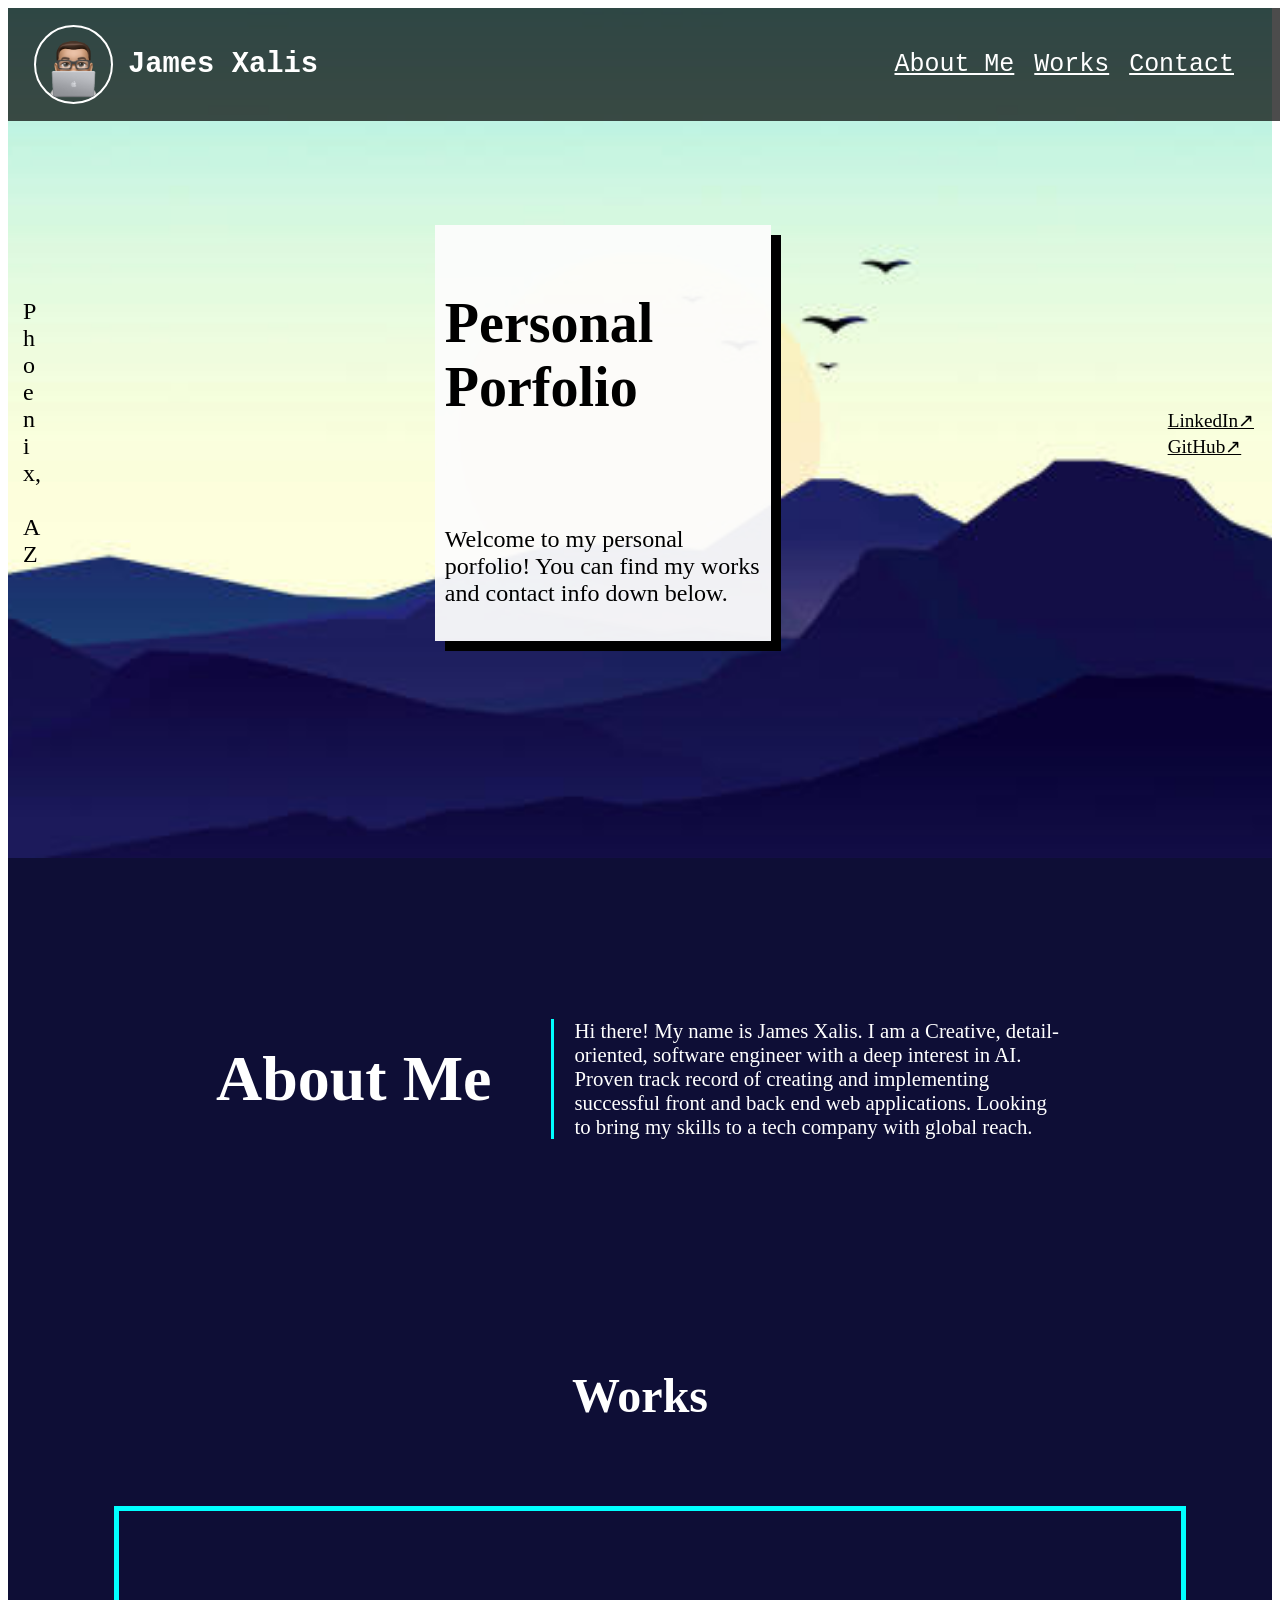
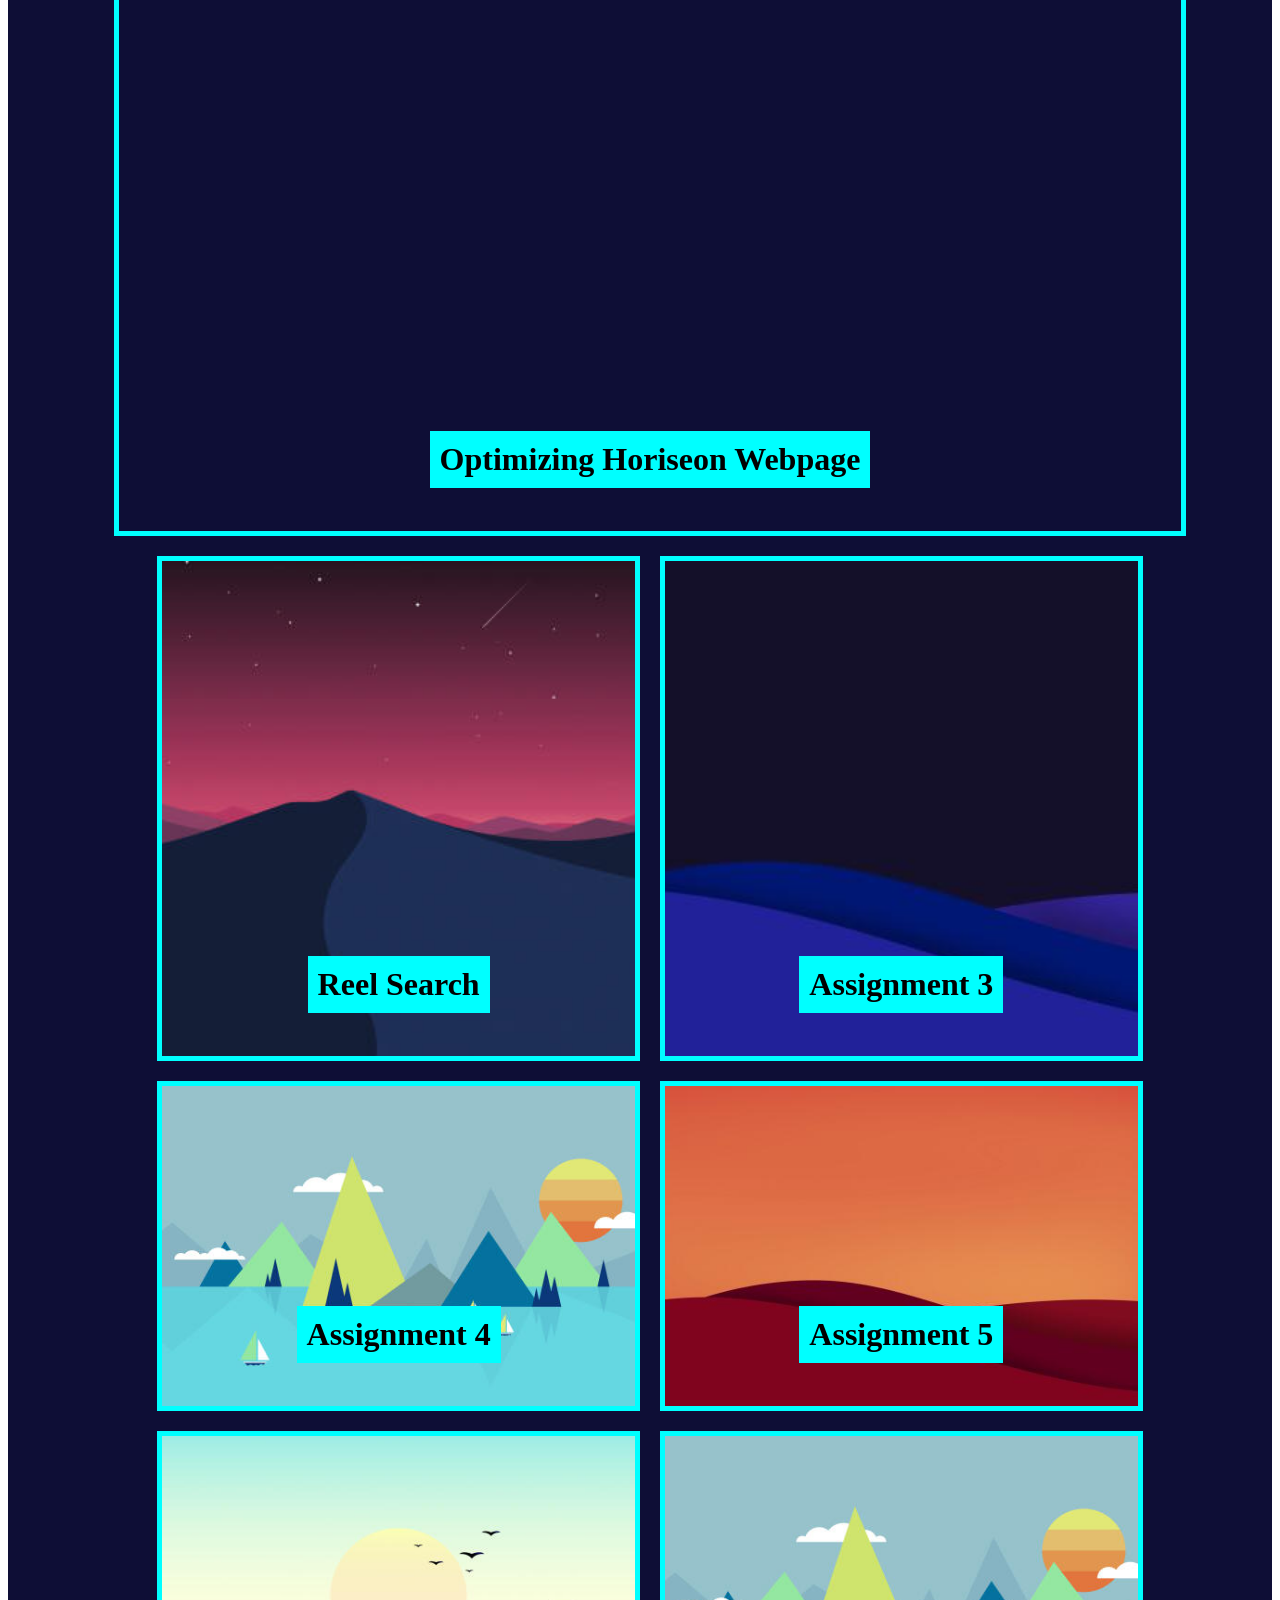
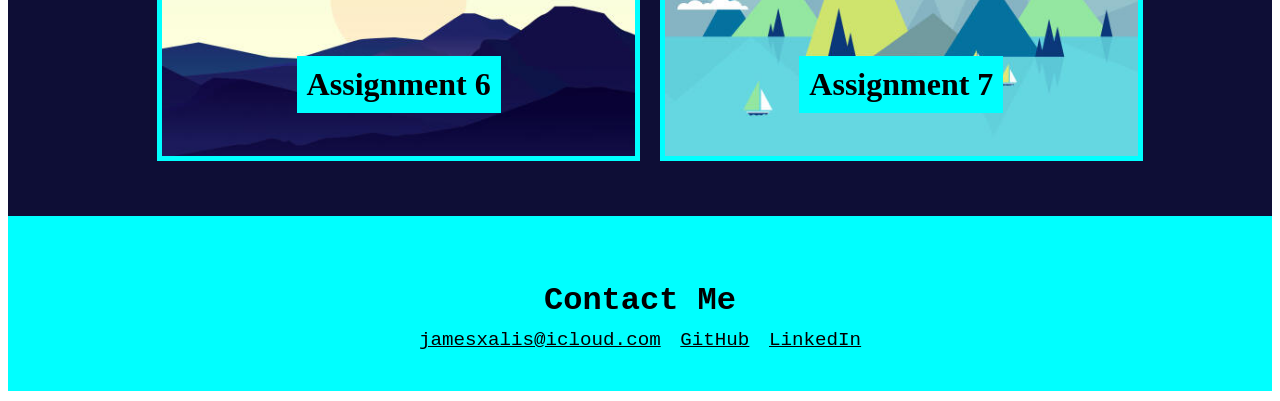
<file: index.html>
<!DOCTYPE html>
<html lang="en">
<head>
    <meta charset="UTF-8">
    <meta http-equiv="X-UA-Compatible" content="IE=edge">
    <meta name="viewport" content="width=device-width, initial-scale=1.0">
    <title>James' Portfolio</title>
    <link rel="stylesheet" href="./assets/css/style.css">
</head>
<body>
    <header>
        <div>
            <img src="./assets/images/84CAF336-95F4-4310-8348-170C365D10E9.png" alt="Picture of myself">
            <h2>James Xalis</h2>
        </div>
        <nav>
            <a href="#middle-section">About Me</a> 
            <a href="#middle-header">Works</a>
            <a href="#footer">Contact</a>
        </nav>
    </header>
    <main>
        <section id="top-section" aria-label="Background image of cartoon sky with clouds and hot air balloon in center">
            <div id="left-city">
                <p>P<br>h<br>o<br>e<br>n<br>i<br>x,<br><br>A<br>Z</p>
            </div>
            <div id="center-title">
                <h3>Personal Porfolio</h3>
                <p><br>Welcome to my personal porfolio! You can find my works and contact info down below.</p>
            </div>
            <div id="right-outgoing">
                <a target="_blank" href="https://www.linkedin.com/in/jamesxalis/">LinkedIn↗</a>
                <a target="_blank" href="https://www.github.com/JamesXalis">GitHub↗</a>
            </div>
        </section>
        <section id="middle-section">
            <section id="about-me">
                <h3>About Me</h3>
                <p>Hi there! My name is James Xalis. I am a Creative, detail-oriented, software engineer with a deep interest in AI. Proven track record of creating and implementing successful front and back end web applications. Looking to bring my skills to a tech company with global reach.</p>
            </section>
            <h3 id="middle-header">Works</h3>
            <section id="middle-content">
                <a target="_blank" href="http://www.github.com/JamesXalis/" class="content-card" id="assignment1" aria-label="Background image of Horiseon Webpage that I optimized">
                    <div></div>
                    <p>This repository is a task at optimizing an already developed webpage with refining CSS selectors and properties and making the HTML elements more accessible.</p>
                    <h4>Optimizing Horiseon Webpage</h4>
                </a>
                <a class="content-card" id="assignment2" aria-label="Background image of cactus in foreground and daytime in back" href="https://github.com/JamesXalis/Reel_Search" target="_blank">
                    <div></div>
                    <p>Users can input a movie and recive information back about the movie, along with a trailer. The User can also pick a random movie and create a list of movies they would like to watch.</p>
                    <h4>Reel Search</h4>
                </a>
                <div class="content-card" id="assignment3" aria-label="Background image of Phoenix, AZ from hilltop POV">
                    <div></div>
                    <p>Lorem ipsum dolor sit amet, consectetur adipiscing elit.</p>
                    <h4>Assignment 3</h4>
                </div>
                <div class="content-card" id="assignment4" aria-label="Background image of cactus in foreground with plateus in back">
                    <div></div>
                    <p>Lorem ipsum dolor sit amet, consectetur adipiscing elit.</p>
                    <h4>Assignment 4</h4>
                </div>
                <div class="content-card" id="assignment5" aria-label="Background image of cartoon sunset with red theme color">
                    <div></div>
                    <p>Lorem ipsum dolor sit amet, consectetur adipiscing elit.</p>
                    <h4>Assignment 5</h4>
                </div>
                <div class="content-card" id="assignment6" aria-label="Background image of cartoon sunset with blue theme color">
                    <div></div>
                    <p>Lorem ipsum dolor sit amet, consectetur adipiscing elit.</p>
                    <h4>Assignment 6</h4>
                </div>
                <div class="content-card" id="assignment7" aria-label="Background image of beach with smoothly rounded rocks">
                    <div></div>
                    <p>Lorem ipsum dolor sit amet, consectetur adipiscing elit.</p>
                    <h4>Assignment 7</h4>
                </div>
            </section>
            <!-- <aside>
                <div>
                    <img src="" alt="">
                    <h4>Project 1</h4>
                </div>
                <div>
                    <img src="" alt="">
                    <h4>Project 2</h4>
                </div>
                <div>
                    <img src="" alt="">
                    <h4>Project 3</h4>
                </div>
            </aside> -->
        </section>
    </main>
    <footer id="footer">
        <h2>Contact Me</h2>
        <div>
            <a target="_blank" href="https://www.outlook.com">jamesxalis@icloud.com</a>
            <a target="_blank" href="https://www.github.com/JamesXalis">GitHub</a>
            <a target="_blank" href="https://www.LinkedIn.com/in/jamesxalis/">LinkedIn</a>
        </div>
    </footer>
</body>
</html>
</file>
<file: assets/css/style.css>
/* Header Styling begins here */
header {
    background-color: rgba(0,0,0,70%);
    display: flex;
    padding: 6px;
    justify-content: space-between;
    color: white;
    font-family: monospace, Arial, Helvetica, sans-serif;
    width: 100%;
    position: fixed;
}

header a, header a:visited, header a:hover, header a:active {
    color: inherit;
    font-size: 1.2em;
}

/* header left side properties applied in the next 3 selectors */
header div {
    display: flex;
    align-items: center;
    justify-content: start;
    padding: 10px 20px 10px 10px;
    margin-left:10px;
    width: 50%;
}

header div img {
    width: 75px;
    height: 75px;
    border-radius: 50%;
    border: 2px solid white;
}

header div h2 {
    font-size: 1.8em;
    padding-left: 15px;
}

/* header right side properties applied in next 2 selectors */
header nav {
    display: flex;
    align-items: center;
    padding: 10px 10px 10px 15px;
    font-size: 1.3em;
    justify-content:end;
    width: 40%;
    margin-right: 40px;
}

header nav a {
    padding: 10px;
}

/* main code begins here */
main {
    background-color:lightblue;
}


#top-section {
    width: 100%;
    height: 850px;
    display: flex;
    justify-content: space-between;
    align-items: center;
    background-image: url("../images/artistic_sunrise_4k_blue_mountains.jpg");
    background-size: cover;
    background-position: center;
}

/* top middle left side */
#left-city {
    margin-left: 15px;
    font-size: 1.5em;
}

/* top middle center side where it says personal portfolio */
#center-title {
    max-width: 25%;
    min-width: auto;
    background-color:rgba(252,252,252,95%);
    display: flex;
    flex-direction: column;
    box-shadow: 10px 10px;
    padding: 10px;
}

#center-title h3 {
    font-size: 5em;
}

#center-title p {
    font-size: 1.5em;
}

/* add outgoing links to the right side */
#right-outgoing {
    margin-right: 15px;
    font-size: 1.2em;
}

#right-outgoing a, #right-outgoing a:visited, #right-outgoing a:hover, #right-outgoing a:active {
    display:block;
    margin: 3px;
    color:inherit;
}

/* middle section with about me and projects */
#middle-section {
    display:flex;
    background-color: rgba(14,14,54,100%);
    color: white;
    flex-wrap: wrap;
    justify-content: space-around;
    padding-bottom:40px;
}

/* about me begins here */
#about-me {
    display: flex;
    margin: 120px 20px 120px 20px;
    justify-content: center;
    align-items: center;
}

#about-me h3 {
    padding-right:40px;
    font-size: 4em;
}

#about-me p {
    max-width: 40%;
    font-size: 1.3em;
    margin-left: 20px;
    border-left: 3px solid aqua;
    padding-left: 20px;
}

/* works begin here*/
#middle-header {
    width: 100%;
    text-align: center;
    padding: 20px 0px 20px 0px;
    font-size: 3em;
}

#middle-content {
    width:85%;
    padding: 5px;
    margin-left: 20px;
    display: flex;
    flex-wrap: wrap;
    justify-content: center;
    flex-shrink: 0;

}

/* background images for all placeholder projects */

/* assignment 1 has unique properties since it is bigger than the rest of the works */
#assignment1 {
    background-image: url("../");
    min-width: 96%;
    min-height: 600px;
    padding: 20px 15px 0px;
    }

#assignment1:hover p {
    max-width: 60%;
}

#assignment2 {
    background-image: url("../images/amazing_desert_hd_cool_aesthetic.jpg");
    }

#assignment3 {
    background-image: url("../images/style.jpeg");
    }

#assignment4 {
    background-image: url("../images/explorer_of_the_lake.jpg");
    }

#assignment5 {
    background-image: url("../images/tic_sunset_hills.jpg");
    }

#assignment6 {
    background-image: url("../images/artistic_sunrise_4k_blue_mountains.jpg");
    }

#assignment7 {
    background-image: url("../images/explorer_of_the_lake.jpg");
}

/*class properties applied to all works*/
.content-card {
    margin: 10px;
    width:48%;
    padding: 20px 0px 0px 0px;
    text-align: center;
    border: 5px solid aqua;
    display: flex;
    flex-direction: column;
    justify-content: space-between;
    flex-wrap: wrap;
    align-items: center;
    min-height: 300px;
    background-size: cover;
    background-position: center;
    text-decoration: none;
}

.content-card:hover {
    cursor: pointer;
}

.content-card h4 {
    max-width: 50%;
    background-color:aqua;
    padding: 10px;
    font-size:2em;
    color:black;
    margin-top: 10px;
}

.content-card p {
    visibility:hidden;
    max-width: 40%;
    font-size: 1.5em;
    background-color: rgba(255,255,255,92%);
    color: rgba(0,0,0,100%);
    box-shadow: 10px 10px;
    padding: 10px;
}

.content-card:hover p {
    visibility: visible;
}

/* properties applied to aside */
#middle-section aside {
    width: 10%;
    padding: 5px;
    background-color: rgba(255,255,255,30%);
    margin: 14px 30px 0px 0px;
    display: flex;
    flex-wrap: wrap;
    justify-content: center;
    align-items:center;
}

#middle-section aside div {
    display: flex;
    flex-direction: column;
    justify-content: space-evenly;
    align-items: center;
    font-size: 1.3em;
    
}

#middle-section aside img {
    width: 85%;
    border-radius:50%;
    border: 5px solid rgba(14,14,54,100%);
    margin-bottom: 20px;
}

/* styling for footing applied here */
footer {
    background-color:aqua;
    padding: 40px;
    text-align: center;
    font-family: monospace, Arial, Helvetica, sans-serif;
}

footer h2 {
    font-size: 2em;
    margin-bottom: 10px;
}

footer a, footer a:visited, footer a:hover, footer a:active {
    font-size: 1.2em;
    margin:5px;
    color:inherit;
}

/* although not necessary, media queries for 1763px and 1400px width have been added b/c webpage started to break at these breakpoints */
@media screen and (max-width: 1763px) {
    .content-card:not(#assignment1) {
        width: 44%;
    }
}

@media screen and (max-width: 1400px) {
    #center-title h3 {
        font-size: 3.5em;
        font-weight:bold;
    }
    #middle-section aside {
        flex-direction: row;
        width: 90%;
        flex-wrap: nowrap;
        justify-content: space-evenly;
        align-items: center;
        margin: 10px;
    }
    #middle-section aside div {
        max-width: 25%;
    }

}

@media screen and (max-width: 992px) {
    #center-title h3 {
        font-size: 2.5em;
        font-weight: bolder;
    }
    .content-card:not(#assignment1) h4 {
        font-size: 1.5em;
    }
    .content-card:not(#assignment1) p {
        font-size: 1.2em;
    }
}

@media screen and (max-width: 768px) {
    main {
        width: 100%;
    }
    header {
        flex-direction: column;
        align-items: center;
        justify-content: center;
        position:static;
        background-color: rgba(14,14,54,100%);
    }
    header div, header nav {
        width: 95%;
        margin: 0px;
        padding:5px 0px;
        justify-content: center;
        flex-direction: column;
    }
    header div h2{
        font-size: 3em;
        padding-top: 20px;
    }
    header nav a {
        margin:0px;
        padding: 10px;
    }
    #top-section {
        justify-content: center;
    }
    #left-city {
        display:none;
    }
    #center-title {
        max-width: 50%;
    }
    #center-title h3 {
        font-size: 3em;
    }
    #right-outgoing {
        display:none;
    }
    .content-card:not(#assignment1) {
        width: 96%;
    }
    #assignment1 p {
        font-size: 1.2em;
    }
}

@media screen and (max-width: 576px) {
    header div h2 {
        font-size: 1.8em;
        font-weight: bolder;
    }
}
</file>
